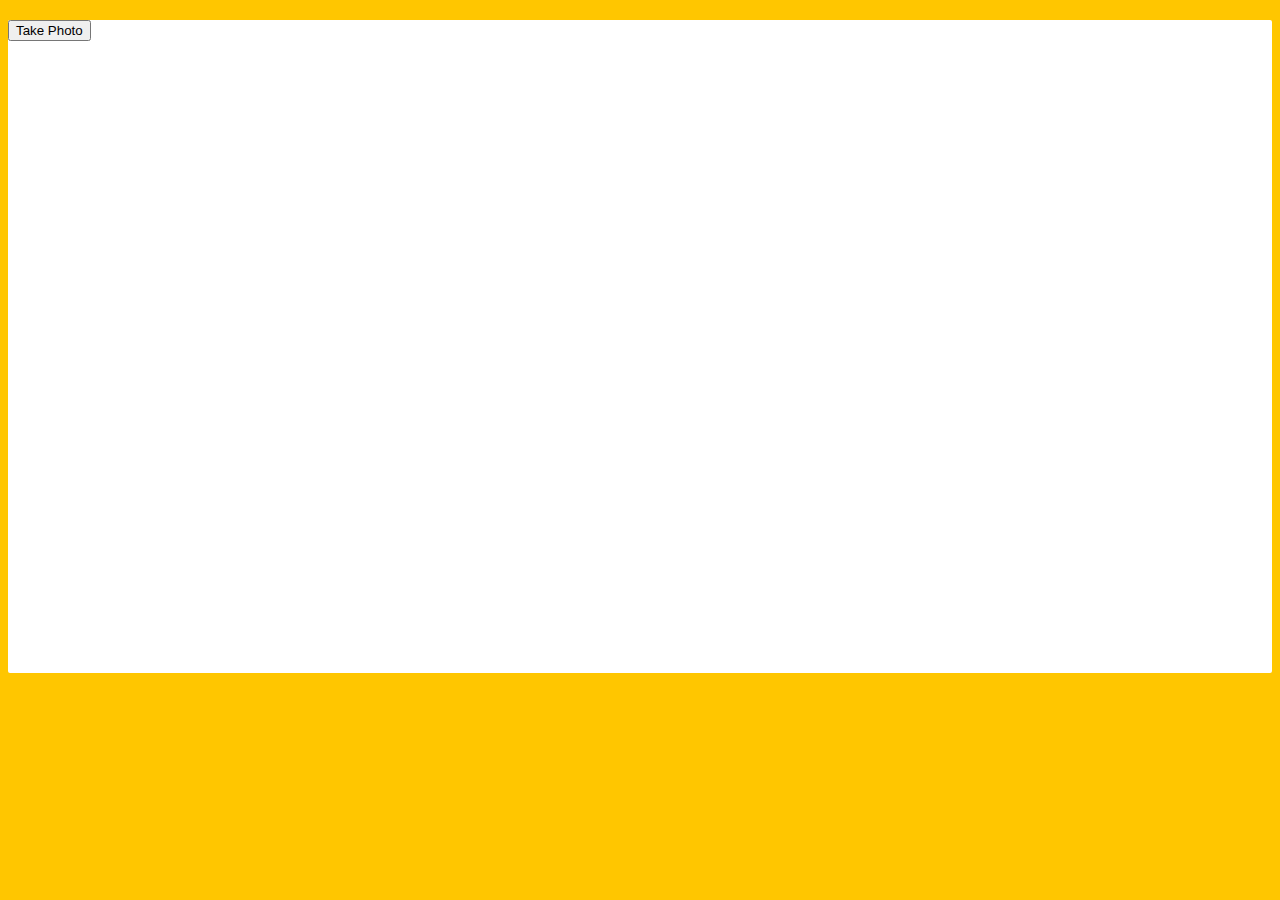
<file: 19 - Webcam Fun/index.html>
<!DOCTYPE html>
<html lang="en">
<head>
  <meta charset="UTF-8">
  <title>Get User Media Code Along!</title>
  <link rel="stylesheet" href="style.css">
</head>
<body>

  <div class="photobooth">
    <div class="controls">
      <button onClick="takePhoto()">Take Photo</button>
<!--       <div class="rgb">
        <label for="rmin">Red Min:</label>
        <input type="range" min=0 max=255 name="rmin">
        <label for="rmax">Red Max:</label>
        <input type="range" min=0 max=255 name="rmax">

        <br>

        <label for="gmin">Green Min:</label>
        <input type="range" min=0 max=255 name="gmin">
        <label for="gmax">Green Max:</label>
        <input type="range" min=0 max=255 name="gmax">

        <br>

        <label for="bmin">Blue Min:</label>
        <input type="range" min=0 max=255 name="bmin">
        <label for="bmax">Blue Max:</label>
        <input type="range" min=0 max=255 name="bmax">
      </div> -->
    </div>

    <canvas class="photo"></canvas>
    <video class="player"></video>
    <div class="strip"></div>
  </div>

  <audio class="snap" src="./snap.mp3" hidden></audio>

  <script src="scripts.js"></script>

</body>
</html>
</file>
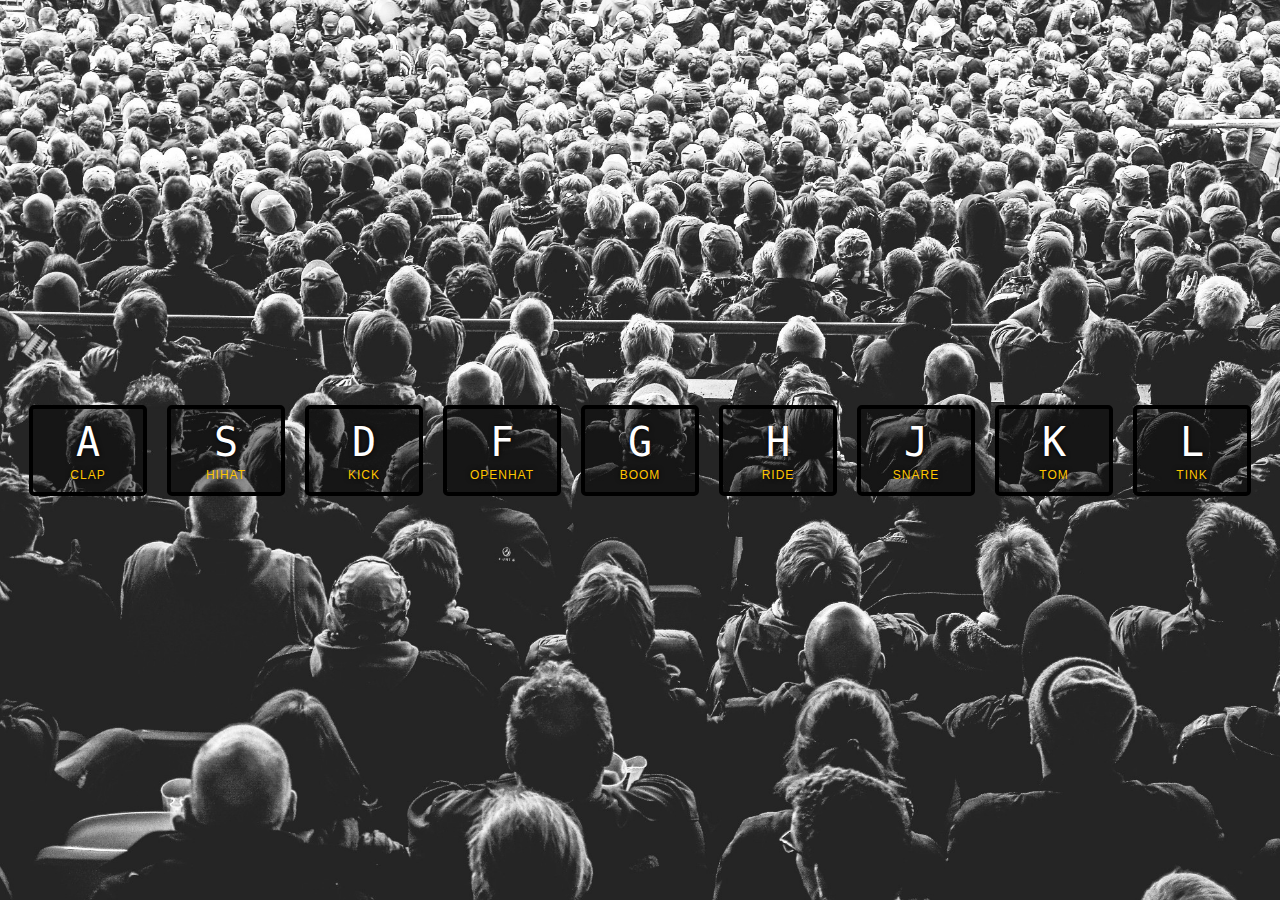
<file: 01 - JavaScript Drum Kit/index-FINISHED.html>
<!DOCTYPE html>
<html lang="en">
<head>
  <meta charset="UTF-8">
  <title>JS Drum Kit</title>
  <link rel="stylesheet" href="style.css">
</head>
<body>


  <div class="keys">
    <div data-key="65" class="key">
      <kbd>A</kbd>
      <span class="sound">clap</span>
    </div>
    <div data-key="83" class="key">
      <kbd>S</kbd>
      <span class="sound">hihat</span>
    </div>
    <div data-key="68" class="key">
      <kbd>D</kbd>
      <span class="sound">kick</span>
    </div>
    <div data-key="70" class="key">
      <kbd>F</kbd>
      <span class="sound">openhat</span>
    </div>
    <div data-key="71" class="key">
      <kbd>G</kbd>
      <span class="sound">boom</span>
    </div>
    <div data-key="72" class="key">
      <kbd>H</kbd>
      <span class="sound">ride</span>
    </div>
    <div data-key="74" class="key">
      <kbd>J</kbd>
      <span class="sound">snare</span>
    </div>
    <div data-key="75" class="key">
      <kbd>K</kbd>
      <span class="sound">tom</span>
    </div>
    <div data-key="76" class="key">
      <kbd>L</kbd>
      <span class="sound">tink</span>
    </div>
  </div>

  <audio data-key="65" src="sounds/clap.wav"></audio>
  <audio data-key="83" src="sounds/hihat.wav"></audio>
  <audio data-key="68" src="sounds/kick.wav"></audio>
  <audio data-key="70" src="sounds/openhat.wav"></audio>
  <audio data-key="71" src="sounds/boom.wav"></audio>
  <audio data-key="72" src="sounds/ride.wav"></audio>
  <audio data-key="74" src="sounds/snare.wav"></audio>
  <audio data-key="75" src="sounds/tom.wav"></audio>
  <audio data-key="76" src="sounds/tink.wav"></audio>

<script>
  function removeTransition(e) {
    if (e.propertyName !== 'transform') return;
    e.target.classList.remove('playing');
  }

  function playSound(e) {
    const audio = document.querySelector(`audio[data-key="${e.keyCode}"]`);
    const key = document.querySelector(`div[data-key="${e.keyCode}"]`);
    if (!audio) return;

    key.classList.add('playing');
    audio.currentTime = 0;
    audio.play();
  }

  const keys = Array.from(document.querySelectorAll('.key'));
  keys.forEach(key => key.addEventListener('transitionend', removeTransition));
  window.addEventListener('keydown', playSound);
</script>


</body>
</html>
</file>
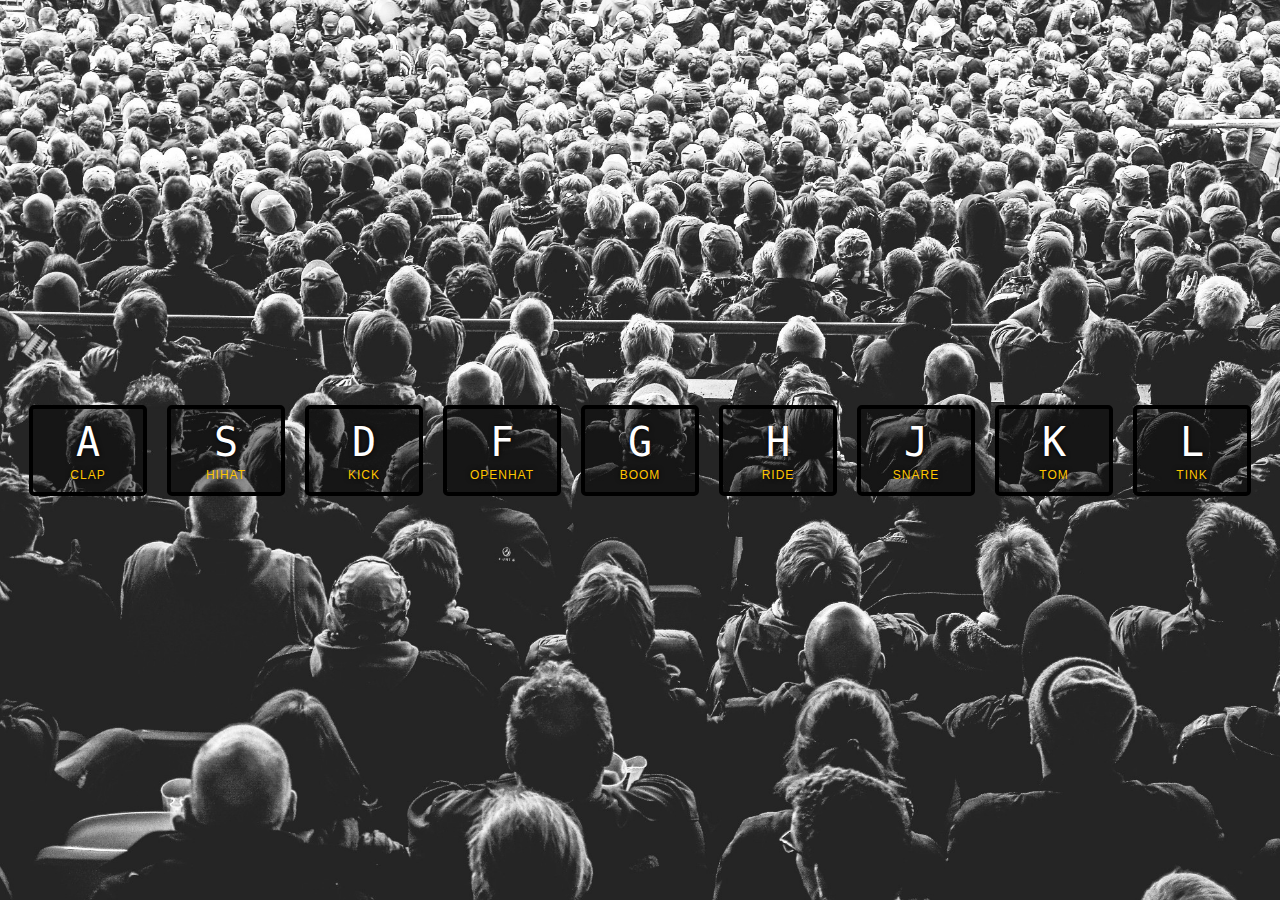
<file: 01 - JavaScript Drum Kit/index-START.html>
<!DOCTYPE html>
<html lang="en">
<head>
  <meta charset="UTF-8">
  <title>JS Drum Kit</title>
  <link rel="stylesheet" href="style.css">
</head>
<body>


  <div class="keys">
    <div data-key="65" class="key">
      <kbd>A</kbd>
      <span class="sound">clap</span>
    </div>
    <div data-key="83" class="key">
      <kbd>S</kbd>
      <span class="sound">hihat</span>
    </div>
    <div data-key="68" class="key">
      <kbd>D</kbd>
      <span class="sound">kick</span>
    </div>
    <div data-key="70" class="key">
      <kbd>F</kbd>
      <span class="sound">openhat</span>
    </div>
    <div data-key="71" class="key">
      <kbd>G</kbd>
      <span class="sound">boom</span>
    </div>
    <div data-key="72" class="key">
      <kbd>H</kbd>
      <span class="sound">ride</span>
    </div>
    <div data-key="74" class="key">
      <kbd>J</kbd>
      <span class="sound">snare</span>
    </div>
    <div data-key="75" class="key">
      <kbd>K</kbd>
      <span class="sound">tom</span>
    </div>
    <div data-key="76" class="key">
      <kbd>L</kbd>
      <span class="sound">tink</span>
    </div>
  </div>

  <audio data-key="65" src="sounds/clap.wav"></audio>
  <audio data-key="83" src="sounds/hihat.wav"></audio>
  <audio data-key="68" src="sounds/kick.wav"></audio>
  <audio data-key="70" src="sounds/openhat.wav"></audio>
  <audio data-key="71" src="sounds/boom.wav"></audio>
  <audio data-key="72" src="sounds/ride.wav"></audio>
  <audio data-key="74" src="sounds/snare.wav"></audio>
  <audio data-key="75" src="sounds/tom.wav"></audio>
  <audio data-key="76" src="sounds/tink.wav"></audio>

<script>

</script>


</body>
</html>
</file>
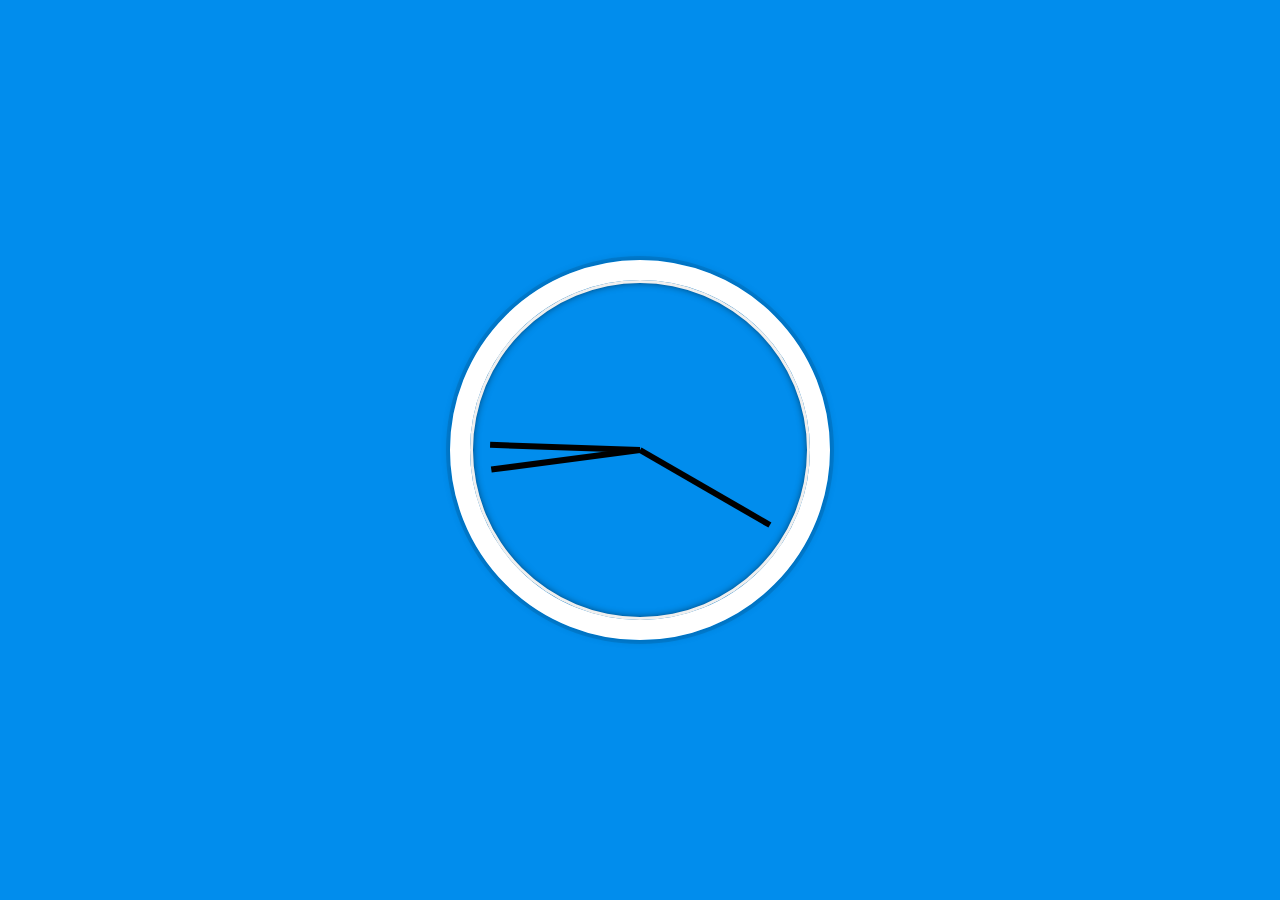
<file: 02 - JS and CSS Clock/index-FINISHED.html>
<!DOCTYPE html>
<html lang="en">
<head>
  <meta charset="UTF-8">
  <title>JS + CSS Clock</title>
</head>
<body>


    <div class="clock">
      <div class="clock-face">
        <div class="hand hour-hand"></div>
        <div class="hand min-hand"></div>
        <div class="hand second-hand"></div>
      </div>
    </div>


  <style>
    html {
      background: #018DED url(https://unsplash.it/1500/1000?image=881&blur=5);
      background-size: cover;
      font-family: 'helvetica neue';
      text-align: center;
      font-size: 10px;
    }

    body {
      margin: 0;
      font-size: 2rem;
      display: flex;
      flex: 1;
      min-height: 100vh;
      align-items: center;
    }

    .clock {
      width: 30rem;
      height: 30rem;
      border: 20px solid white;
      border-radius: 50%;
      margin: 50px auto;
      position: relative;
      padding: 2rem;
      box-shadow:
        0 0 0 4px rgba(0,0,0,0.1),
        inset 0 0 0 3px #EFEFEF,
        inset 0 0 10px black,
        0 0 10px rgba(0,0,0,0.2);
    }

    .clock-face {
      position: relative;
      width: 100%;
      height: 100%;
      transform: translateY(-3px); /* account for the height of the clock hands */
    }

    .hand {
      width: 50%;
      height: 6px;
      background: black;
      position: absolute;
      top: 50%;
      transform-origin: 100%;
      transform: rotate(90deg);
      transition: all 0.05s;
      transition-timing-function: cubic-bezier(0.1, 2.7, 0.58, 1);
    }
</style>

<script>
  const secondHand = document.querySelector('.second-hand');
  const minsHand = document.querySelector('.min-hand');
  const hourHand = document.querySelector('.hour-hand');

  function setDate() {
    const now = new Date();

    const seconds = now.getSeconds();
    const secondsDegrees = ((seconds / 60) * 360) + 90;
    secondHand.style.transform = `rotate(${secondsDegrees}deg)`;

    const mins = now.getMinutes();
    const minsDegrees = ((mins / 60) * 360) + ((seconds/60)*6) + 90;
    minsHand.style.transform = `rotate(${minsDegrees}deg)`;

    const hour = now.getHours();
    const hourDegrees = ((hour / 12) * 360) + ((mins/60)*30) + 90;
    hourHand.style.transform = `rotate(${hourDegrees}deg)`;
  }

  setInterval(setDate, 1000);

  setDate();

</script>
</body>
</html>
</file>
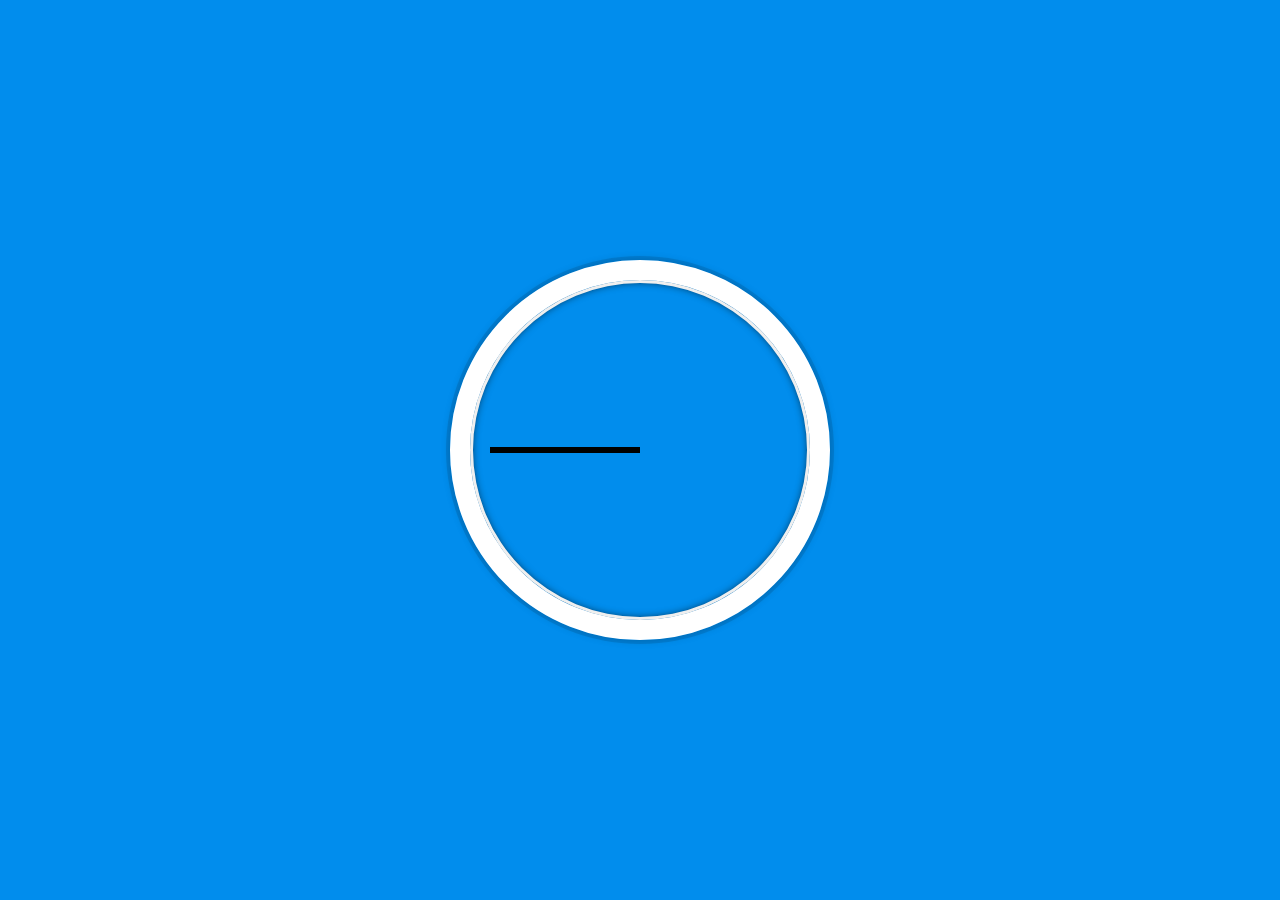
<file: 02 - JS and CSS Clock/index-START.html>
<!DOCTYPE html>
<html lang="en">
<head>
  <meta charset="UTF-8">
  <title>JS + CSS Clock</title>
</head>
<body>


    <div class="clock">
      <div class="clock-face">
        <div class="hand hour-hand"></div>
        <div class="hand min-hand"></div>
        <div class="hand second-hand"></div>
      </div>
    </div>


  <style>
    html {
      background: #018DED url(https://unsplash.it/1500/1000?image=881&blur=5);
      background-size: cover;
      font-family: 'helvetica neue';
      text-align: center;
      font-size: 10px;
    }

    body {
      margin: 0;
      font-size: 2rem;
      display: flex;
      flex: 1;
      min-height: 100vh;
      align-items: center;
    }

    .clock {
      width: 30rem;
      height: 30rem;
      border: 20px solid white;
      border-radius: 50%;
      margin: 50px auto;
      position: relative;
      padding: 2rem;
      box-shadow:
        0 0 0 4px rgba(0,0,0,0.1),
        inset 0 0 0 3px #EFEFEF,
        inset 0 0 10px black,
        0 0 10px rgba(0,0,0,0.2);
    }

    .clock-face {
      position: relative;
      width: 100%;
      height: 100%;
      transform: translateY(-3px); /* account for the height of the clock hands */
    }

    .hand {
      width: 50%;
      height: 6px;
      background: black;
      position: absolute;
      top: 50%;
    }

  </style>

  <script>


  </script>
</body>
</html>
</file>
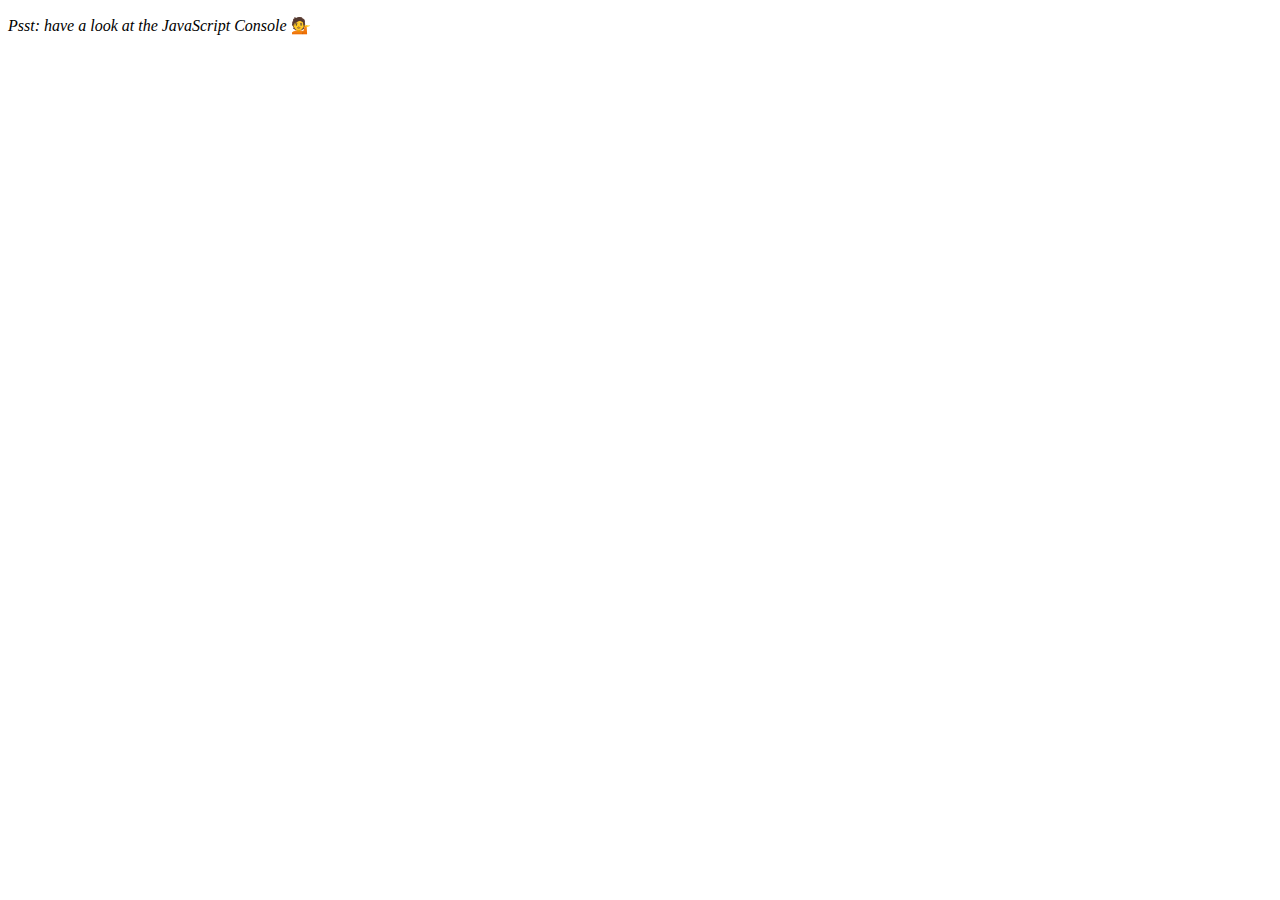
<file: 04 - Array Cardio Day 1/index-FINISHED.html>
<!DOCTYPE html>
<html lang="en">
<head>
  <meta charset="UTF-8">
  <title>Array Cardio 💪</title>
</head>
<body>
  <p><em>Psst: have a look at the JavaScript Console</em> 💁</p>
  <script>
    // Get your shorts on - this is an array workout!
    // ## Array Cardio Day 1

    // Some data we can work with

    const inventors = [
      { first: 'Albert', last: 'Einstein', year: 1879, passed: 1955 },
      { first: 'Isaac', last: 'Newton', year: 1643, passed: 1727 },
      { first: 'Galileo', last: 'Galilei', year: 1564, passed: 1642 },
      { first: 'Marie', last: 'Curie', year: 1867, passed: 1934 },
      { first: 'Johannes', last: 'Kepler', year: 1571, passed: 1630 },
      { first: 'Nicolaus', last: 'Copernicus', year: 1473, passed: 1543 },
      { first: 'Max', last: 'Planck', year: 1858, passed: 1947 },
      { first: 'Katherine', last: 'Blodgett', year: 1898, passed: 1979 },
      { first: 'Ada', last: 'Lovelace', year: 1815, passed: 1852 },
      { first: 'Sarah E.', last: 'Goode', year: 1855, passed: 1905 },
      { first: 'Lise', last: 'Meitner', year: 1878, passed: 1968 },
      { first: 'Hanna', last: 'Hammarström', year: 1829, passed: 1909 }
    ];

    const people = [
      'Bernhard, Sandra', 'Bethea, Erin', 'Becker, Carl', 'Bentsen, Lloyd', 'Beckett, Samuel', 'Blake, William', 'Berger, Ric', 'Beddoes, Mick', 'Beethoven, Ludwig',
      'Belloc, Hilaire', 'Begin, Menachem', 'Bellow, Saul', 'Benchley, Robert', 'Blair, Robert', 'Benenson, Peter', 'Benjamin, Walter', 'Berlin, Irving',
      'Benn, Tony', 'Benson, Leana', 'Bent, Silas', 'Berle, Milton', 'Berry, Halle', 'Biko, Steve', 'Beck, Glenn', 'Bergman, Ingmar', 'Black, Elk', 'Berio, Luciano',
      'Berne, Eric', 'Berra, Yogi', 'Berry, Wendell', 'Bevan, Aneurin', 'Ben-Gurion, David', 'Bevel, Ken', 'Biden, Joseph', 'Bennington, Chester', 'Bierce, Ambrose',
      'Billings, Josh', 'Birrell, Augustine', 'Blair, Tony', 'Beecher, Henry', 'Biondo, Frank'
    ];
    
    // Array.prototype.filter()
    // 1. Filter the list of inventors for those who were born in the 1500's
    const fifteen = inventors.filter(inventor => (inventor.year >= 1500 && inventor.year < 1600));

    console.table(fifteen);

    // Array.prototype.map()
    // 2. Give us an array of the inventor first and last names
    const fullNames = inventors.map(inventor => `${inventor.first} ${inventor.last}`);
    console.log(fullNames);

    // Array.prototype.sort()
    // 3. Sort the inventors by birthdate, oldest to youngest
    // const ordered = inventors.sort(function(a, b) {
    //   if(a.year > b.year) {
    //     return 1;
    //   } else {
    //     return -1;
    //   }
    // });

    const ordered = inventors.sort((a, b) => a.year > b.year ? 1 : -1);
    console.table(ordered);

    // Array.prototype.reduce()
    // 4. How many years did all the inventors live?
    const totalYears = inventors.reduce((total, inventor) => {
      return total + (inventor.passed - inventor.year);
    }, 0);

    console.log(totalYears);

    // 5. Sort the inventors by years lived
    const oldest = inventors.sort(function(a, b) {
      const lastInventor = a.passed - a.year;
      const nextInventor = b.passed - b.year;
      return lastInventor > nextInventor ? -1 : 1;
    });
    console.table(oldest);

    // 6. create a list of Boulevards in Paris that contain 'de' anywhere in the name
    // https://en.wikipedia.org/wiki/Category:Boulevards_in_Paris

    // const category = document.querySelector('.mw-category');
    // const links = Array.from(category.querySelectorAll('a'));
    // const de = links
    //             .map(link => link.textContent)
    //             .filter(streetName => streetName.includes('de'));

    // 7. sort Exercise
    // Sort the people alphabetically by last name
    const alpha = people.sort((lastOne, nextOne) => {
      const [aLast, aFirst] = lastOne.split(', ');
      const [bLast, bFirst] = nextOne.split(', ');
      return aLast > bLast ? 1 : -1;
    });
    console.log(alpha);

    // 8. Reduce Exercise
    // Sum up the instances of each of these
    const data = ['car', 'car', 'truck', 'truck', 'bike', 'walk', 'car', 'van', 'bike', 'walk', 'car', 'van', 'car', 'truck', 'pogostick'];

    const transportation = data.reduce(function(obj, item) {
      if (!obj[item]) {
        obj[item] = 0;
      }
      obj[item]++;
      return obj;
    }, {});

    console.log(transportation);

  </script>
</body>
</html>
</file>
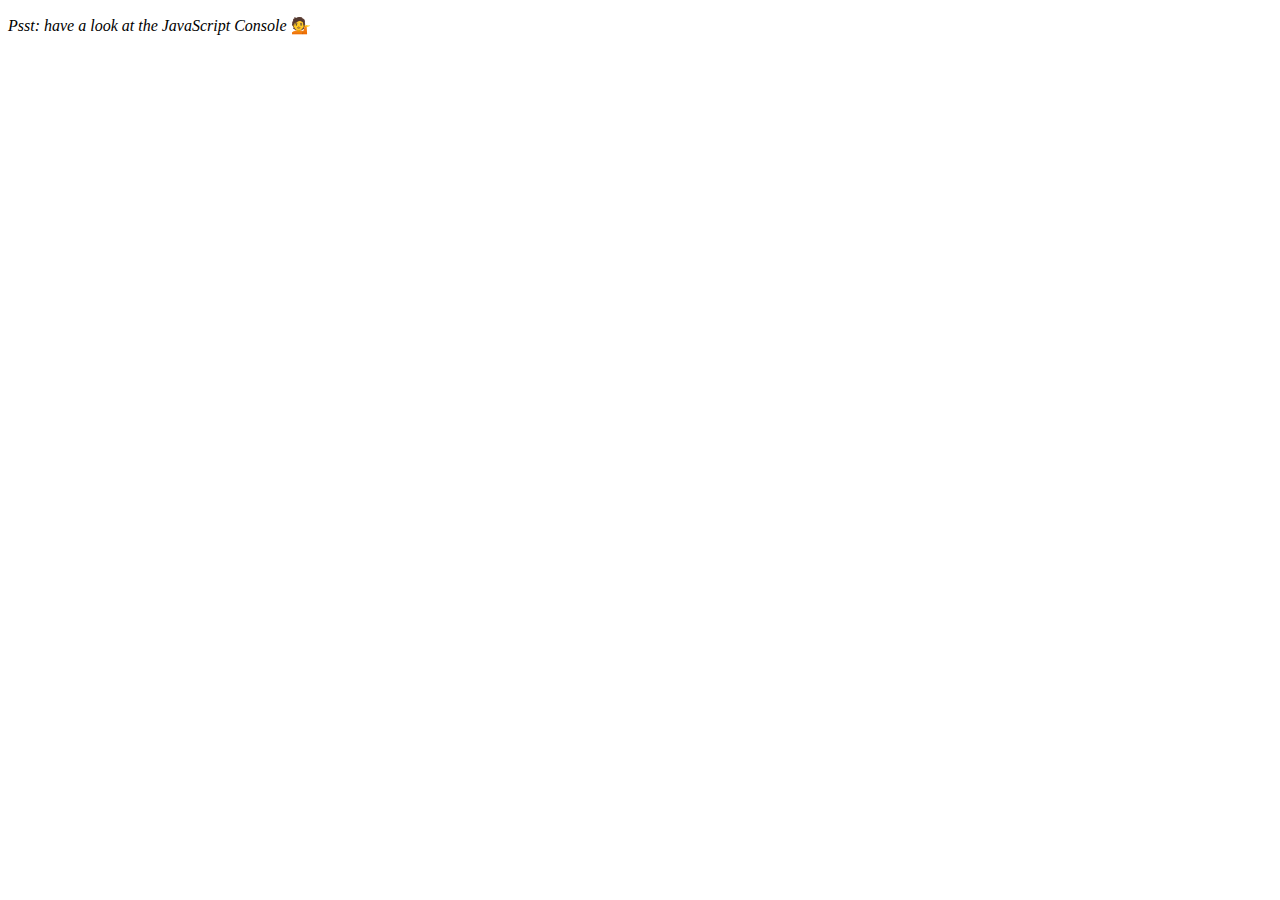
<file: 04 - Array Cardio Day 1/index-START.html>
<!DOCTYPE html>
<html lang="en">
<head>
  <meta charset="UTF-8">
  <title>Array Cardio 💪</title>
</head>
<body>
  <p><em>Psst: have a look at the JavaScript Console</em> 💁</p>
  <script>
    // Get your shorts on - this is an array workout!
    // ## Array Cardio Day 1

    // Some data we can work with

    const inventors = [
      { first: 'Albert', last: 'Einstein', year: 1879, passed: 1955 },
      { first: 'Isaac', last: 'Newton', year: 1643, passed: 1727 },
      { first: 'Galileo', last: 'Galilei', year: 1564, passed: 1642 },
      { first: 'Marie', last: 'Curie', year: 1867, passed: 1934 },
      { first: 'Johannes', last: 'Kepler', year: 1571, passed: 1630 },
      { first: 'Nicolaus', last: 'Copernicus', year: 1473, passed: 1543 },
      { first: 'Max', last: 'Planck', year: 1858, passed: 1947 },
      { first: 'Katherine', last: 'Blodgett', year: 1898, passed: 1979 },
      { first: 'Ada', last: 'Lovelace', year: 1815, passed: 1852 },
      { first: 'Sarah E.', last: 'Goode', year: 1855, passed: 1905 },
      { first: 'Lise', last: 'Meitner', year: 1878, passed: 1968 },
      { first: 'Hanna', last: 'Hammarström', year: 1829, passed: 1909 }
    ];

    const people = [
      'Bernhard, Sandra', 'Bethea, Erin', 'Becker, Carl', 'Bentsen, Lloyd', 'Beckett, Samuel', 'Blake, William', 'Berger, Ric', 'Beddoes, Mick', 'Beethoven, Ludwig',
      'Belloc, Hilaire', 'Begin, Menachem', 'Bellow, Saul', 'Benchley, Robert', 'Blair, Robert', 'Benenson, Peter', 'Benjamin, Walter', 'Berlin, Irving',
      'Benn, Tony', 'Benson, Leana', 'Bent, Silas', 'Berle, Milton', 'Berry, Halle', 'Biko, Steve', 'Beck, Glenn', 'Bergman, Ingmar', 'Black, Elk', 'Berio, Luciano',
      'Berne, Eric', 'Berra, Yogi', 'Berry, Wendell', 'Bevan, Aneurin', 'Ben-Gurion, David', 'Bevel, Ken', 'Biden, Joseph', 'Bennington, Chester', 'Bierce, Ambrose',
      'Billings, Josh', 'Birrell, Augustine', 'Blair, Tony', 'Beecher, Henry', 'Biondo, Frank'
    ];
    
    // Array.prototype.filter()
    // 1. Filter the list of inventors for those who were born in the 1500's

    // Array.prototype.map()
    // 2. Give us an array of the inventors first and last names

    // Array.prototype.sort()
    // 3. Sort the inventors by birthdate, oldest to youngest

    // Array.prototype.reduce()
    // 4. How many years did all the inventors live all together?

    // 5. Sort the inventors by years lived

    // 6. create a list of Boulevards in Paris that contain 'de' anywhere in the name
    // https://en.wikipedia.org/wiki/Category:Boulevards_in_Paris


    // 7. sort Exercise
    // Sort the people alphabetically by last name

    // 8. Reduce Exercise
    // Sum up the instances of each of these
    const data = ['car', 'car', 'truck', 'truck', 'bike', 'walk', 'car', 'van', 'bike', 'walk', 'car', 'van', 'car', 'truck' ];

  </script>
</body>
</html>
</file>
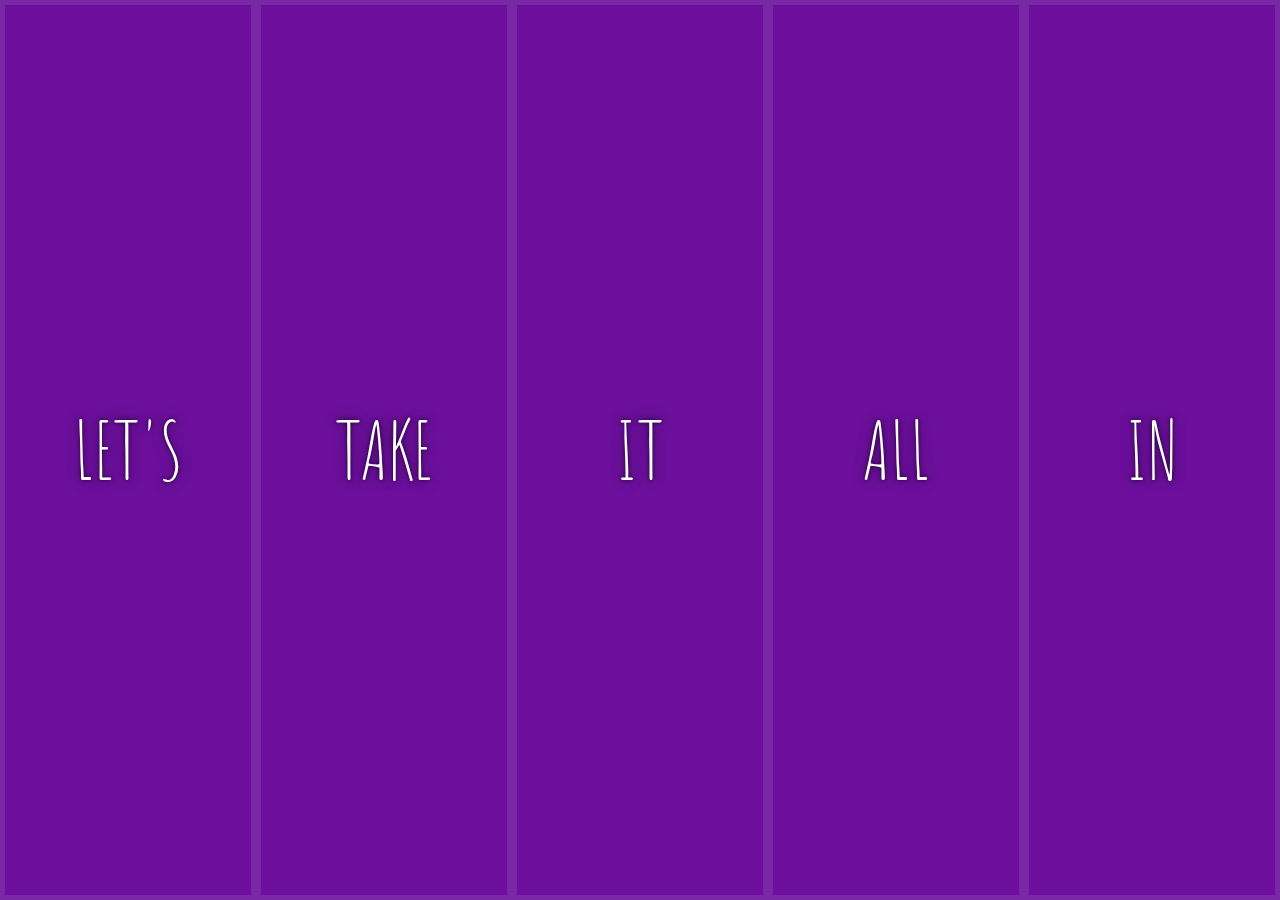
<file: 05 - Flex Panel Gallery/index-FINISHED.html>
<!DOCTYPE html>
<html lang="en">
<head>
  <meta charset="UTF-8">
  <title>Flex Panels 💪</title>
  <link href='https://fonts.googleapis.com/css?family=Amatic+SC' rel='stylesheet' type='text/css'>
</head>
<body>
  <style>
    html {
      box-sizing: border-box;
      background: #ffc600;
      font-family: 'helvetica neue';
      font-size: 20px;
      font-weight: 200;
    }
    
    body {
      margin: 0;
    }
    
    *, *:before, *:after {
      box-sizing: inherit;
    }

    .panels {
      min-height: 100vh;
      overflow: hidden;
      display: flex;
    }

    .panel {
      background: #6B0F9C;
      box-shadow: inset 0 0 0 5px rgba(255,255,255,0.1);
      color: white;
      text-align: center;
      align-items: center;
      /* Safari transitionend event.propertyName === flex */
      /* Chrome + FF transitionend event.propertyName === flex-grow */
      transition:
        font-size 0.7s cubic-bezier(0.61,-0.19, 0.7,-0.11),
        flex 0.7s cubic-bezier(0.61,-0.19, 0.7,-0.11),
        background 0.2s;
      font-size: 20px;
      background-size: cover;
      background-position: center;
      flex: 1;
      justify-content: center;
      display: flex;
      flex-direction: column;
    }

    .panel1 { background-image:url(https://source.unsplash.com/gYl-UtwNg_I/1500x1500); }
    .panel2 { background-image:url(https://source.unsplash.com/rFKUFzjPYiQ/1500x1500); }
    .panel3 { background-image:url(https://images.unsplash.com/photo-1465188162913-8fb5709d6d57?ixlib=rb-0.3.5&q=80&fm=jpg&crop=faces&cs=tinysrgb&w=1500&h=1500&fit=crop&s=967e8a713a4e395260793fc8c802901d); }
    .panel4 { background-image:url(https://source.unsplash.com/ITjiVXcwVng/1500x1500); }
    .panel5 { background-image:url(https://source.unsplash.com/3MNzGlQM7qs/1500x1500); }

    /* Flex Items */
    .panel > * {
      margin: 0;
      width: 100%;
      transition: transform 0.5s;
      flex: 1 0 auto;
      display: flex;
      justify-content: center;
      align-items: center;
    }

    .panel > *:first-child { transform: translateY(-100%); }
    .panel.open-active > *:first-child { transform: translateY(0); }
    .panel > *:last-child { transform: translateY(100%); }
    .panel.open-active > *:last-child { transform: translateY(0); }

    .panel p {
      text-transform: uppercase;
      font-family: 'Amatic SC', cursive;
      text-shadow: 0 0 4px rgba(0, 0, 0, 0.72), 0 0 14px rgba(0, 0, 0, 0.45);
      font-size: 2em;
    }
    
    .panel p:nth-child(2) {
      font-size: 4em;
    }

    .panel.open {
      flex: 5;
      font-size: 40px;
    }
    
    @media only screen and (max-width: 600px) {
      .panel p {
        font-size: 1em;
      }
    }
  </style>


  <div class="panels">
    <div class="panel panel1">
      <p>Hey</p>
      <p>Let's</p>
      <p>Dance</p>
    </div>
    <div class="panel panel2">
      <p>Give</p>
      <p>Take</p>
      <p>Receive</p>
    </div>
    <div class="panel panel3">
      <p>Experience</p>
      <p>It</p>
      <p>Today</p>
    </div>
    <div class="panel panel4">
      <p>Give</p>
      <p>All</p>
      <p>You can</p>
    </div>
    <div class="panel panel5">
      <p>Life</p>
      <p>In</p>
      <p>Motion</p>
    </div>
  </div>

  <script>
    const panels = document.querySelectorAll('.panel');

    function toggleOpen() {
      console.log('Hello');
      this.classList.toggle('open');
    }

    function toggleActive(e) {
      console.log(e.propertyName);
      if (e.propertyName.includes('flex')) {
        this.classList.toggle('open-active');
      }
    }

    panels.forEach(panel => panel.addEventListener('click', toggleOpen));
    panels.forEach(panel => panel.addEventListener('transitionend', toggleActive));
  </script>

</body>
</html>
</file>
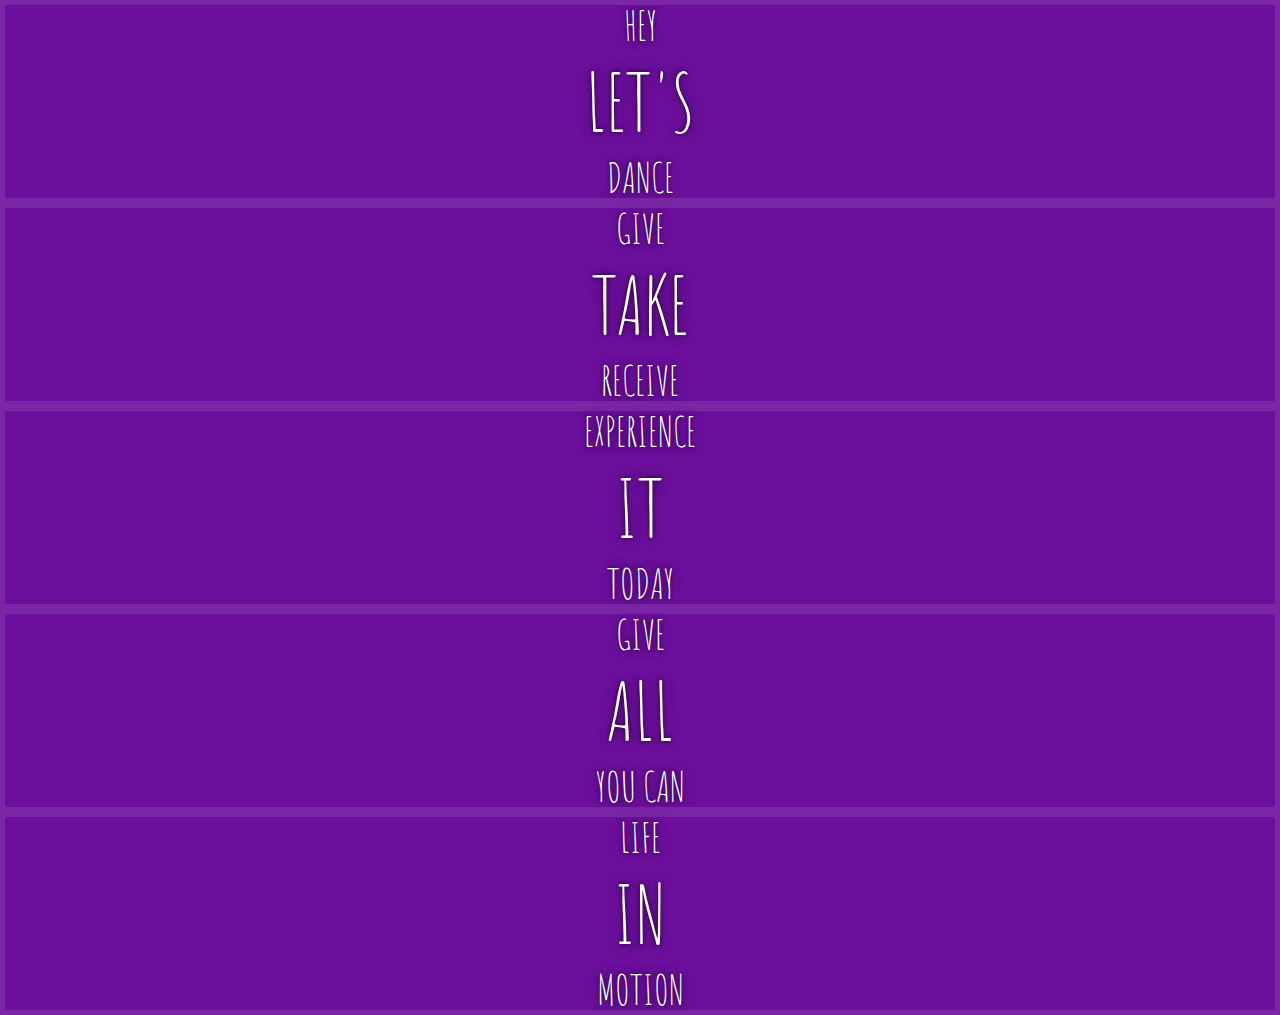
<file: 05 - Flex Panel Gallery/index-START.html>
<!DOCTYPE html>
<html lang="en">
<head>
  <meta charset="UTF-8">
  <title>Flex Panels 💪</title>
  <link href='https://fonts.googleapis.com/css?family=Amatic+SC' rel='stylesheet' type='text/css'>
</head>
<body>
  <style>
    html {
      box-sizing: border-box;
      background: #ffc600;
      font-family: 'helvetica neue';
      font-size: 20px;
      font-weight: 200;
    }
    
    body {
      margin: 0;
    }
    
    *, *:before, *:after {
      box-sizing: inherit;
    }

    .panels {
      min-height: 100vh;
      overflow: hidden;
    }

    .panel {
      background: #6B0F9C;
      box-shadow: inset 0 0 0 5px rgba(255,255,255,0.1);
      color: white;
      text-align: center;
      align-items: center;
      /* Safari transitionend event.propertyName === flex */
      /* Chrome + FF transitionend event.propertyName === flex-grow */
      transition:
        font-size 0.7s cubic-bezier(0.61,-0.19, 0.7,-0.11),
        flex 0.7s cubic-bezier(0.61,-0.19, 0.7,-0.11),
        background 0.2s;
      font-size: 20px;
      background-size: cover;
      background-position: center;
    }

    .panel1 { background-image:url(https://source.unsplash.com/gYl-UtwNg_I/1500x1500); }
    .panel2 { background-image:url(https://source.unsplash.com/rFKUFzjPYiQ/1500x1500); }
    .panel3 { background-image:url(https://images.unsplash.com/photo-1465188162913-8fb5709d6d57?ixlib=rb-0.3.5&q=80&fm=jpg&crop=faces&cs=tinysrgb&w=1500&h=1500&fit=crop&s=967e8a713a4e395260793fc8c802901d); }
    .panel4 { background-image:url(https://source.unsplash.com/ITjiVXcwVng/1500x1500); }
    .panel5 { background-image:url(https://source.unsplash.com/3MNzGlQM7qs/1500x1500); }

    /* Flex Children */
    .panel > * {
      margin: 0;
      width: 100%;
      transition: transform 0.5s;
    }

    .panel p {
      text-transform: uppercase;
      font-family: 'Amatic SC', cursive;
      text-shadow: 0 0 4px rgba(0, 0, 0, 0.72), 0 0 14px rgba(0, 0, 0, 0.45);
      font-size: 2em;
    }
    
    .panel p:nth-child(2) {
      font-size: 4em;
    }

    .panel.open {
      font-size: 40px;
    }

  </style>


  <div class="panels">
    <div class="panel panel1">
      <p>Hey</p>
      <p>Let's</p>
      <p>Dance</p>
    </div>
    <div class="panel panel2">
      <p>Give</p>
      <p>Take</p>
      <p>Receive</p>
    </div>
    <div class="panel panel3">
      <p>Experience</p>
      <p>It</p>
      <p>Today</p>
    </div>
    <div class="panel panel4">
      <p>Give</p>
      <p>All</p>
      <p>You can</p>
    </div>
    <div class="panel panel5">
      <p>Life</p>
      <p>In</p>
      <p>Motion</p>
    </div>
  </div>

  <script>

  </script>



</body>
</html>
</file>
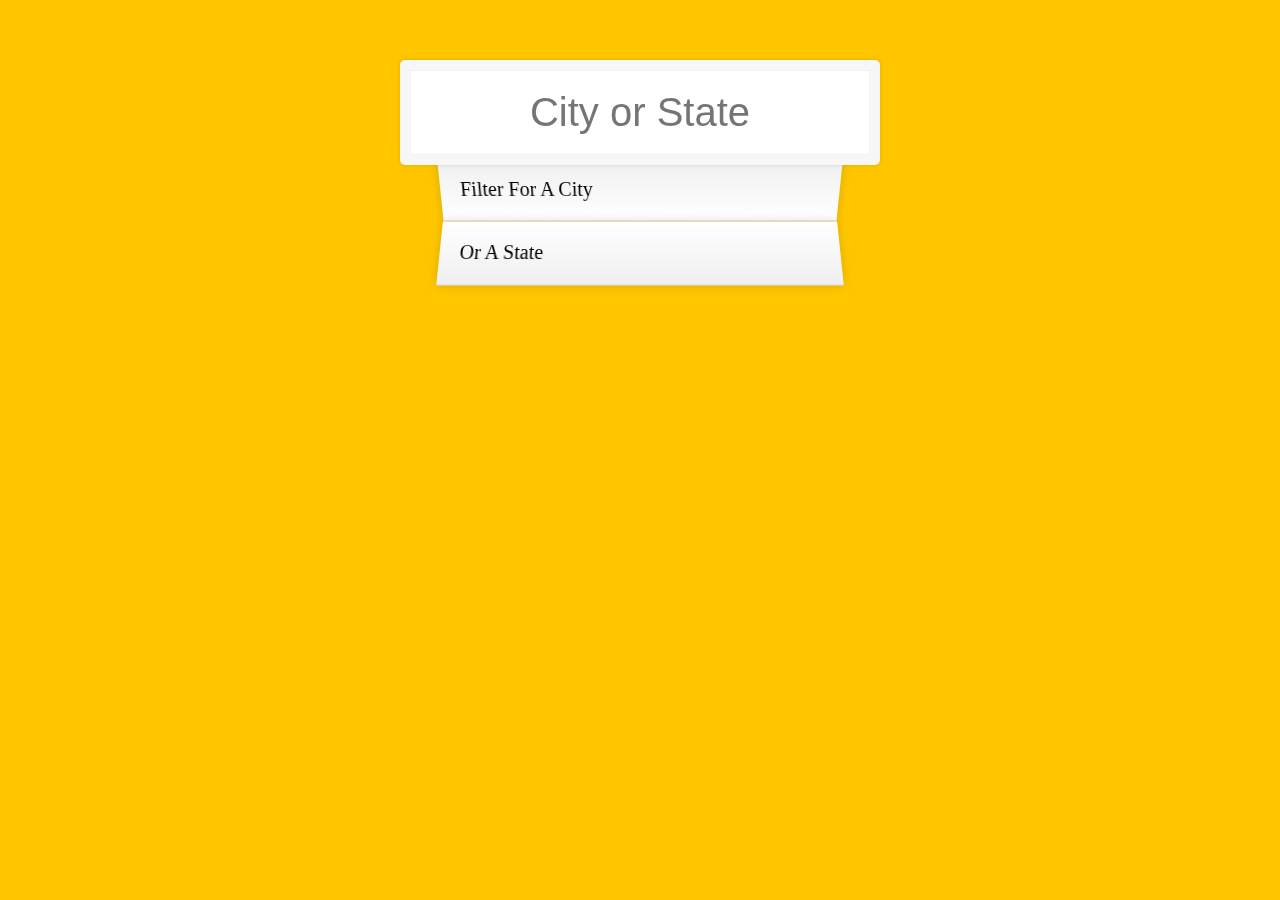
<file: 06 - Type Ahead/index-FINISHED.html>
<!DOCTYPE html>
<html lang="en">
<head>
  <meta charset="UTF-8">
  <title>Type Ahead 👀</title>
  <link rel="stylesheet" href="style.css">
</head>
<body>

  <form class="search-form">
    <input type="text" class="search" placeholder="City or State">
    <ul class="suggestions">
      <li>Filter for a city</li>
      <li>or a state</li>
    </ul>
  </form>
<script>
const endpoint = 'https://gist.githubusercontent.com/Miserlou/c5cd8364bf9b2420bb29/raw/2bf258763cdddd704f8ffd3ea9a3e81d25e2c6f6/cities.json';

const cities = [];
fetch(endpoint)
  .then(blob => blob.json())
  .then(data => cities.push(...data));

function findMatches(wordToMatch, cities) {
  return cities.filter(place => {
    // here we need to figure out if the city or state matches what was searched
    const regex = new RegExp(wordToMatch, 'gi');
    return place.city.match(regex) || place.state.match(regex)
  });
}

function numberWithCommas(x) {
  return x.toString().replace(/\B(?=(\d{3})+(?!\d))/g, ',');
}

function displayMatches() {
  const matchArray = findMatches(this.value, cities);
  const html = matchArray.map(place => {
    const regex = new RegExp(this.value, 'gi');
    const cityName = place.city.replace(regex, `<span class="hl">${this.value}</span>`);
    const stateName = place.state.replace(regex, `<span class="hl">${this.value}</span>`);
    return `
      <li>
        <span class="name">${cityName}, ${stateName}</span>
        <span class="population">${numberWithCommas(place.population)}</span>
      </li>
    `;
  }).join('');
  suggestions.innerHTML = html;
}

const searchInput = document.querySelector('.search');
const suggestions = document.querySelector('.suggestions');

searchInput.addEventListener('change', displayMatches);
searchInput.addEventListener('keyup', displayMatches);

</script>
  </body>
</html>
</file>
<file: 19 - Webcam Fun/style.css>
html {
  box-sizing: border-box;
}

*, *:before, *:after {
  box-sizing: inherit;
}

html {
  font-size: 10px;
  background: #ffc600;
}

.photobooth {
  background: white;
  max-width: 150rem;
  margin: 2rem auto;
  border-radius: 2px;
}

/*clearfix*/
.photobooth:after {
  content: '';
  display: block;
  clear: both;
}

.photo {
  width: 100%;
  float: left;
}

.player {
  position: absolute;
  top: 20px;
  right: 20px;
  width:200px;
}

/*
  Strip!
*/

.strip {
  padding: 2rem;
}

.strip img {
  width: 100px;
  overflow-x: scroll;
  padding: 0.8rem 0.8rem 2.5rem 0.8rem;
  box-shadow: 0 0 3px rgba(0,0,0,0.2);
  background: white;
}

.strip a:nth-child(5n+1) img { transform: rotate(10deg); }
.strip a:nth-child(5n+2) img { transform: rotate(-2deg); }
.strip a:nth-child(5n+3) img { transform: rotate(8deg); }
.strip a:nth-child(5n+4) img { transform: rotate(-11deg); }
.strip a:nth-child(5n+5) img { transform: rotate(12deg); }
</file>
<file: 01 - JavaScript Drum Kit/style.css>
html {
  font-size: 10px;
  background: url('./background.jpg') bottom center;
  background-size: cover;
}

body,html {
  margin: 0;
  padding: 0;
  font-family: sans-serif;
}

.keys {
  display: flex;
  flex: 1;
  min-height: 100vh;
  align-items: center;
  justify-content: center;
}

.key {
  border: .4rem solid black;
  border-radius: .5rem;
  margin: 1rem;
  font-size: 1.5rem;
  padding: 1rem .5rem;
  transition: all .07s ease;
  width: 10rem;
  text-align: center;
  color: white;
  background: rgba(0,0,0,0.4);
  text-shadow: 0 0 .5rem black;
}

.playing {
  transform: scale(1.1);
  border-color: #ffc600;
  box-shadow: 0 0 1rem #ffc600;
}

kbd {
  display: block;
  font-size: 4rem;
}

.sound {
  font-size: 1.2rem;
  text-transform: uppercase;
  letter-spacing: .1rem;
  color: #ffc600;
}
</file>
<file: 06 - Type Ahead/style.css>
html {
  box-sizing: border-box;
  background: #ffc600;
  font-family: 'helvetica neue';
  font-size: 20px;
  font-weight: 200;
}

*, *:before, *:after {
  box-sizing: inherit;
}

input {
  width: 100%;
  padding: 20px;
}

.search-form {
  max-width: 400px;
  margin: 50px auto;
}

input.search {
  margin: 0;
  text-align: center;
  outline: 0;
  border: 10px solid #F7F7F7;
  width: 120%;
  left: -10%;
  position: relative;
  top: 10px;
  z-index: 2;
  border-radius: 5px;
  font-size: 40px;
  box-shadow: 0 0 5px rgba(0, 0, 0, 0.12), inset 0 0 2px rgba(0, 0, 0, 0.19);
}

.suggestions {
  margin: 0;
  padding: 0;
  position: relative;
  /*perspective: 20px;*/
}

.suggestions li {
  background: white;
  list-style: none;
  border-bottom: 1px solid #D8D8D8;
  box-shadow: 0 0 10px rgba(0, 0, 0, 0.14);
  margin: 0;
  padding: 20px;
  transition: background 0.2s;
  display: flex;
  justify-content: space-between;
  text-transform: capitalize;
}

.suggestions li:nth-child(even) {
  transform: perspective(100px) rotateX(3deg) translateY(2px) scale(1.001);
  background: linear-gradient(to bottom,  #ffffff 0%,#EFEFEF 100%);
}

.suggestions li:nth-child(odd) {
  transform: perspective(100px) rotateX(-3deg) translateY(3px);
  background: linear-gradient(to top,  #ffffff 0%,#EFEFEF 100%);
}

span.population {
  font-size: 15px;
}

.hl {
  background: #ffc600;
}
</file>
